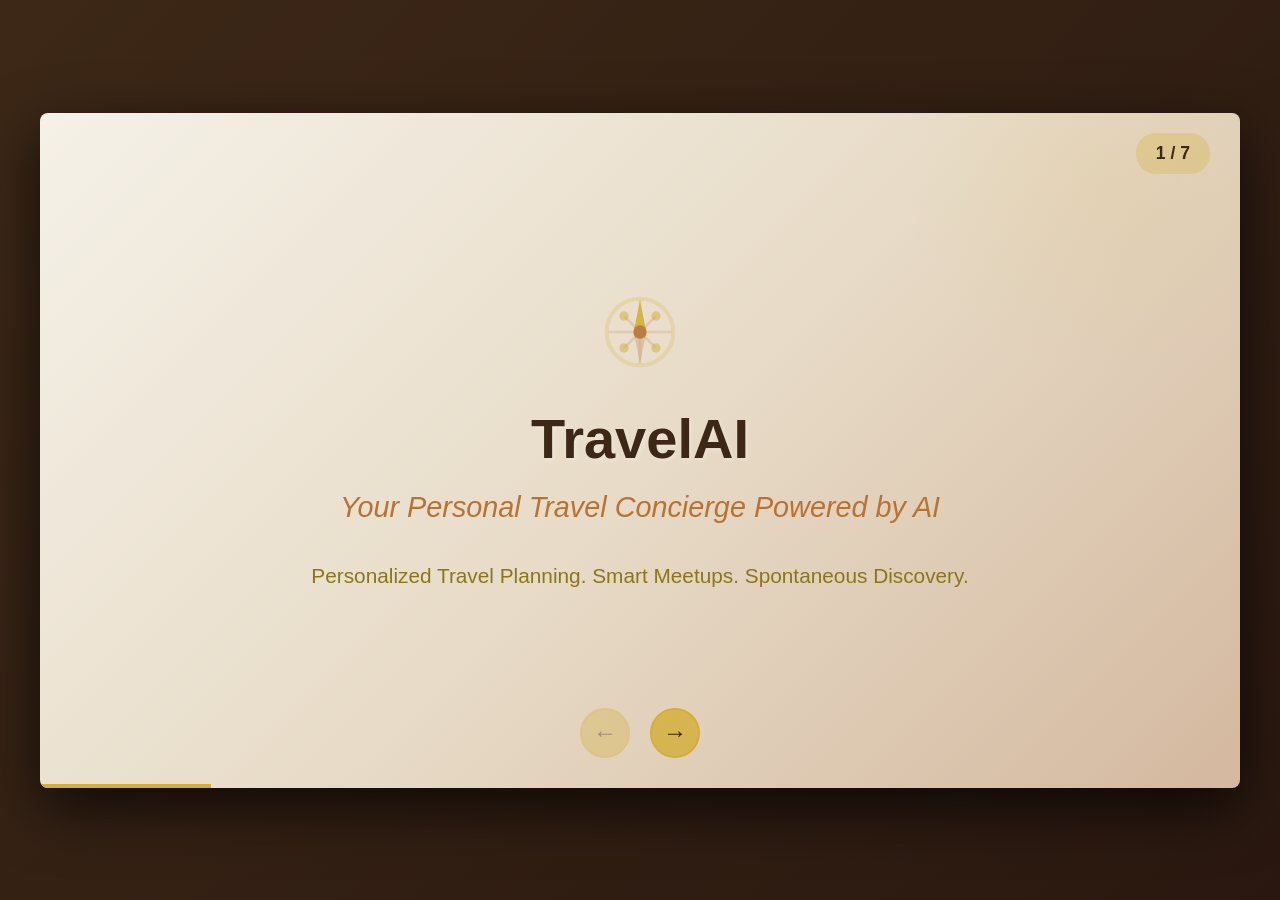
<file: travel-ai-pitch-deck.html>
<!DOCTYPE html>
<html lang="en">
<head>
    <meta charset="UTF-8">
    <meta name="viewport" content="width=device-width, initial-scale=1.0">
    <title>TravelAI - Pitch Deck</title>
    <style>
        * {
            margin: 0;
            padding: 0;
            box-sizing: border-box;
        }

        :root {
            --gold: #d4af37;
            --dark-brown: #3d2817;
            --sand: #d4b89f;
            --copper: #b87333;
            --cream: #f5f1e8;
            --dark-gold: #8b7619;
        }

        body {
            font-family: 'Segoe UI', Tahoma, Geneva, Verdana, sans-serif;
            background: linear-gradient(135deg, var(--dark-brown) 0%, #2a1810 100%);
            display: flex;
            justify-content: center;
            align-items: center;
            min-height: 100vh;
            padding: 20px;
            overflow: hidden;
        }

        .presentation-container {
            width: 100%;
            max-width: 1200px;
            aspect-ratio: 16 / 9;
            position: relative;
            box-shadow: 0 20px 60px rgba(0, 0, 0, 0.7);
            border-radius: 8px;
            overflow: hidden;
        }

        .slide {
            width: 100%;
            height: 100%;
            position: absolute;
            opacity: 0;
            transition: opacity 0.8s ease-in-out;
            display: flex;
            flex-direction: column;
            justify-content: center;
            align-items: center;
            padding: 60px;
            text-align: center;
            background: linear-gradient(135deg, #f5f1e8 0%, #e8dcc8 100%);
            overflow: hidden;
        }

        .slide.active {
            opacity: 1;
            z-index: 10;
        }

        /* Animated backgrounds for each slide */
        .slide-1 {
            background: linear-gradient(135deg, var(--cream) 0%, #e8dcc8 50%, var(--sand) 100%);
            position: relative;
        }

        .slide-1::before {
            content: '';
            position: absolute;
            top: -50%;
            right: -10%;
            width: 600px;
            height: 600px;
            background: radial-gradient(circle, rgba(212, 175, 55, 0.1) 0%, transparent 70%);
            border-radius: 50%;
            animation: float 20s ease-in-out infinite;
        }

        .slide-2, .slide-3, .slide-4, .slide-5, .slide-6, .slide-7 {
            background: linear-gradient(135deg, #f5f1e8 0%, #e8dcc8 100%);
            position: relative;
        }

        .slide::before {
            content: '';
            position: absolute;
            top: -20%;
            right: -5%;
            width: 400px;
            height: 400px;
            background: radial-gradient(circle, rgba(212, 175, 55, 0.08) 0%, transparent 70%);
            border-radius: 50%;
            z-index: 0;
            pointer-events: none;
        }

        @keyframes float {
            0%, 100% { transform: translateY(0px) rotate(0deg); }
            50% { transform: translateY(-30px) rotate(5deg); }
        }

        .slide-content {
            position: relative;
            z-index: 2;
            width: 100%;
            max-width: 1000px;
        }

        /* Compass logo animation */
        .compass-logo {
            width: 80px;
            height: 80px;
            margin: 0 auto 30px;
            animation: spin-slow 15s linear infinite;
            opacity: 0.9;
        }

        @keyframes spin-slow {
            from { transform: rotate(0deg); }
            to { transform: rotate(360deg); }
        }

        h1 {
            font-size: 3.5rem;
            color: var(--dark-brown);
            margin-bottom: 20px;
            font-weight: 700;
            text-shadow: 2px 2px 4px rgba(255, 255, 255, 0.3);
        }

        h2 {
            font-size: 2.5rem;
            color: var(--dark-brown);
            margin-bottom: 40px;
            font-weight: 600;
        }

        .tagline {
            font-size: 1.8rem;
            color: var(--copper);
            margin-bottom: 40px;
            font-weight: 300;
            font-style: italic;
        }

        .subtitle {
            font-size: 1.3rem;
            color: var(--dark-gold);
            margin: 20px 0;
            font-weight: 500;
        }

        .card-grid {
            display: grid;
            grid-template-columns: repeat(auto-fit, minmax(280px, 1fr));
            gap: 30px;
            margin: 40px 0;
            width: 100%;
        }

        .card {
            background: rgba(255, 255, 255, 0.6);
            border-left: 6px solid var(--gold);
            padding: 30px;
            border-radius: 4px;
            box-shadow: 0 8px 20px rgba(61, 40, 23, 0.1);
            transition: transform 0.3s ease, box-shadow 0.3s ease;
            backdrop-filter: blur(10px);
        }

        .card:hover {
            transform: translateY(-5px);
            box-shadow: 0 12px 30px rgba(61, 40, 23, 0.2);
        }

        .card h3 {
            color: var(--copper);
            font-size: 1.4rem;
            margin-bottom: 15px;
            display: flex;
            align-items: center;
            justify-content: flex-start;
        }

        .card-icon {
            font-size: 2rem;
            margin-right: 15px;
        }

        .card p {
            color: var(--dark-brown);
            font-size: 0.95rem;
            line-height: 1.6;
            text-align: left;
        }

        .feature-list {
            display: grid;
            grid-template-columns: 1fr 1fr;
            gap: 20px 40px;
            text-align: left;
            margin: 30px auto;
            width: 100%;
            max-width: 900px;
        }

        .feature-item {
            display: flex;
            align-items: flex-start;
            gap: 15px;
            padding: 15px;
            background: rgba(255, 255, 255, 0.4);
            border-radius: 4px;
        }

        .feature-icon {
            font-size: 1.5rem;
            color: var(--gold);
            flex-shrink: 0;
            margin-top: 3px;
        }

        .feature-text h4 {
            color: var(--dark-brown);
            font-size: 1rem;
            margin-bottom: 5px;
        }

        .feature-text p {
            color: var(--dark-brown);
            font-size: 0.85rem;
            line-height: 1.4;
        }

        .tech-stack {
            display: grid;
            grid-template-columns: 1fr 1fr;
            gap: 40px;
            margin: 40px 0;
            text-align: left;
        }

        .tech-section h3 {
            color: var(--copper);
            font-size: 1.3rem;
            margin-bottom: 20px;
            display: flex;
            align-items: center;
            gap: 10px;
        }

        .tech-list {
            list-style: none;
        }

        .tech-list li {
            color: var(--dark-brown);
            font-size: 0.95rem;
            padding: 8px 0;
            border-bottom: 1px solid rgba(212, 175, 55, 0.2);
            display: flex;
            align-items: center;
            gap: 10px;
        }

        .tech-list li::before {
            content: '▸';
            color: var(--gold);
            font-weight: bold;
            font-size: 1.2rem;
        }

        .next-steps {
            display: grid;
            grid-template-columns: 1fr 1fr;
            gap: 30px;
            margin: 30px 0;
            width: 100%;
        }

        .next-step-card {
            background: rgba(255, 255, 255, 0.6);
            padding: 25px;
            border-radius: 4px;
            border-top: 4px solid var(--gold);
            box-shadow: 0 8px 20px rgba(61, 40, 23, 0.1);
        }

        .next-step-card h3 {
            color: var(--copper);
            font-size: 1.2rem;
            margin-bottom: 15px;
        }

        .next-step-card p {
            color: var(--dark-brown);
            font-size: 0.9rem;
            line-height: 1.6;
        }

        .cta-buttons {
            display: flex;
            gap: 20px;
            justify-content: center;
            margin: 40px 0;
            flex-wrap: wrap;
        }

        .btn {
            padding: 15px 40px;
            font-size: 1.1rem;
            border: none;
            border-radius: 4px;
            cursor: pointer;
            transition: all 0.3s ease;
            font-weight: 600;
            text-decoration: none;
            display: inline-block;
        }

        .btn-primary {
            background: var(--gold);
            color: var(--dark-brown);
        }

        .btn-primary:hover {
            background: var(--dark-gold);
            transform: scale(1.05);
            box-shadow: 0 8px 20px rgba(212, 175, 55, 0.3);
        }

        .btn-secondary {
            background: var(--copper);
            color: white;
        }

        .btn-secondary:hover {
            background: var(--dark-brown);
            transform: scale(1.05);
        }

        /* Navigation */
        .nav-controls {
            position: absolute;
            bottom: 30px;
            left: 50%;
            transform: translateX(-50%);
            display: flex;
            gap: 20px;
            z-index: 20;
        }

        .nav-btn {
            width: 50px;
            height: 50px;
            border-radius: 50%;
            background: rgba(212, 175, 55, 0.8);
            border: 2px solid var(--gold);
            color: var(--dark-brown);
            font-size: 1.5rem;
            cursor: pointer;
            transition: all 0.3s ease;
            display: flex;
            justify-content: center;
            align-items: center;
            font-weight: bold;
        }

        .nav-btn:hover {
            background: var(--gold);
            transform: scale(1.1);
            box-shadow: 0 8px 20px rgba(212, 175, 55, 0.4);
        }

        .nav-btn:disabled {
            opacity: 0.4;
            cursor: not-allowed;
        }

        /* Slide counter */
        .slide-counter {
            position: absolute;
            top: 20px;
            right: 30px;
            font-size: 1.1rem;
            color: var(--dark-brown);
            background: rgba(212, 175, 55, 0.3);
            padding: 10px 20px;
            border-radius: 20px;
            font-weight: 600;
            z-index: 20;
        }

        /* Progress bar */
        .progress-bar {
            position: absolute;
            bottom: 0;
            left: 0;
            height: 4px;
            background: var(--gold);
            transition: width 0.5s ease;
            z-index: 15;
        }

        /* Responsive */
        @media (max-width: 768px) {
            .slide {
                padding: 40px 30px;
            }

            h1 {
                font-size: 2.5rem;
            }

            h2 {
                font-size: 1.8rem;
            }

            .tagline {
                font-size: 1.2rem;
            }

            .card-grid {
                grid-template-columns: 1fr;
                gap: 20px;
            }

            .feature-list {
                grid-template-columns: 1fr;
                gap: 15px;
            }

            .tech-stack {
                grid-template-columns: 1fr;
                gap: 20px;
            }

            .next-steps {
                grid-template-columns: 1fr;
            }

            .nav-controls {
                bottom: 20px;
                gap: 10px;
            }

            .nav-btn {
                width: 40px;
                height: 40px;
                font-size: 1.2rem;
            }
        }
    </style>
</head>
<body>
    <div class="presentation-container">
        <!-- Slide 1: Title -->
        <div class="slide slide-1 active">
            <div class="slide-content">
                <svg class="compass-logo" viewBox="0 0 24 24" fill="none" xmlns="http://www.w3.org/2000/svg">
                    <circle cx="12" cy="12" r="10" stroke="currentColor" stroke-width="1.2" opacity="0.25" style="color: var(--gold)"/>
                    <line x1="7.2" y1="7.2" x2="16.8" y2="16.8" stroke="currentColor" stroke-width="0.75" opacity="0.22" style="color: var(--copper)"/>
                    <line x1="16.8" y1="7.2" x2="7.2" y2="16.8" stroke="currentColor" stroke-width="0.75" opacity="0.22" style="color: var(--copper)"/>
                    <line x1="12" y1="2.5" x2="12" y2="21.5" stroke="currentColor" stroke-width="0.75" opacity="0.18" style="color: var(--copper)"/>
                    <line x1="2.5" y1="12" x2="21.5" y2="12" stroke="currentColor" stroke-width="0.75" opacity="0.18" style="color: var(--copper)"/>
                    <circle cx="7.2" cy="7.2" r="1.4" fill="currentColor" opacity="0.55" style="color: var(--gold)"/>
                    <circle cx="16.8" cy="7.2" r="1.4" fill="currentColor" opacity="0.55" style="color: var(--gold)"/>
                    <circle cx="16.8" cy="16.8" r="1.4" fill="currentColor" opacity="0.55" style="color: var(--gold)"/>
                    <circle cx="7.2" cy="16.8" r="1.4" fill="currentColor" opacity="0.55" style="color: var(--gold)"/>
                    <path d="M12 2.5L13.8 11.5L12 10.5L10.2 11.5Z" fill="currentColor" style="color: var(--gold)"/>
                    <path d="M12 21.5L10.2 12.5L12 13.5L13.8 12.5Z" fill="currentColor" opacity="0.28" style="color: var(--copper)"/>
                    <circle cx="12" cy="12" r="2" fill="currentColor" style="color: var(--copper)"/>
                </svg>
                <h1>TravelAI</h1>
                <p class="tagline">Your Personal Travel Concierge Powered by AI</p>
                <p class="subtitle">Personalized Travel Planning. Smart Meetups. Spontaneous Discovery.</p>
            </div>
        </div>

        <!-- Slide 2: Problems -->
        <div class="slide slide-2">
            <div class="slide-content">
                <h2>The Problem</h2>
                <p class="subtitle">Travel planning is broken. Let's fix it.</p>
                <div class="card-grid">
                    <div class="card">
                        <h3><span class="card-icon">⏱️</span> Time-Consuming Research</h3>
                        <p>Travelers spend hours researching routes, restaurants, and activities. Information is scattered across dozens of websites.</p>
                    </div>
                    <div class="card">
                        <h3><span class="card-icon">👥</span> Group Coordination Complexity</h3>
                        <p>Finding meetup spots that satisfy WiFi, ambiance, timing, and opening hours for diverse groups is a nightmare.</p>
                    </div>
                    <div class="card">
                        <h3><span class="card-icon">✨</span> Spontaneity Isn't Easy</h3>
                        <p>Last-minute evening activities? No personalization? Travelers miss hidden gems and serendipitous moments.</p>
                    </div>
                </div>
            </div>
        </div>

        <!-- Slide 3: AI Solution -->
        <div class="slide slide-3">
            <div class="slide-content">
                <h2>Our AI Solution</h2>
                <p class="subtitle">Elegantly solving all three problems—at once.</p>
                <div class="card-grid">
                    <div class="card">
                        <h3><span class="card-icon">🧠</span> Hyper-Personalization</h3>
                        <p>Per-trip persona wizard captures travel group, style, interests, diet, pets. AI learns and improves suggestions with every interaction via the "heart places" feature.</p>
                    </div>
                    <div class="card">
                        <h3><span class="card-icon">🎯</span> Smart Meetup Mode</h3>
                        <p>Tell us location, time, and date. Claude finds quiet, WiFi-friendly venues with real-time opening hours—perfect for teams, families, or dates.</p>
                    </div>
                    <div class="card">
                        <h3><span class="card-icon">🌙</span> Spontaneous Drive Mode</h3>
                        <p>Pick your evening vibe (Scenic / Food / City Lights / Nature / Fun / Surprise). AI finds kid-friendly spots within 1hr, open right now. Adventure awaits.</p>
                    </div>
                </div>
            </div>
        </div>

        <!-- Slide 4: Features -->
        <div class="slide slide-4">
            <div class="slide-content">
                <h2>Key Features</h2>
                <p class="subtitle">What makes TravelAI extraordinary</p>
                <div class="feature-list">
                    <div class="feature-item">
                        <div class="feature-icon">🎙️</div>
                        <div class="feature-text">
                            <h4>Voice Input</h4>
                            <p>Hands-free travel planning with 4-second silence detection</p>
                        </div>
                    </div>
                    <div class="feature-item">
                        <div class="feature-icon">❤️</div>
                        <div class="feature-text">
                            <h4>Heart Places</h4>
                            <p>Save favorites inline; AI learns & refines future suggestions</p>
                        </div>
                    </div>
                    <div class="feature-item">
                        <div class="feature-icon">🗺️</div>
                        <div class="feature-text">
                            <h4>Inline Maps</h4>
                            <p>Per-message Leaflet maps with routes, expandable per conversation</p>
                        </div>
                    </div>
                    <div class="feature-item">
                        <div class="feature-icon">🎨</div>
                        <div class="feature-text">
                            <h4>14-Theme Design System</h4>
                            <p>Personalize UI with seasonal, mood, and cultural themes</p>
                        </div>
                    </div>
                    <div class="feature-item">
                        <div class="feature-icon">🚀</div>
                        <div class="feature-text">
                            <h4>Streaming Chat</h4>
                            <p>Real-time responses with 64k token output via Claude Sonnet</p>
                        </div>
                    </div>
                    <div class="feature-item">
                        <div class="feature-icon">💾</div>
                        <div class="feature-text">
                            <h4>Saved Trips</h4>
                            <p>Bookmark responses; manage liked places across all trips</p>
                        </div>
                    </div>
                </div>
            </div>
        </div>

        <!-- Slide 5: Tech Stack -->
        <div class="slide slide-5">
            <div class="slide-content">
                <h2>Tech Stack</h2>
                <p class="subtitle">Built for speed, scale, and security</p>
                <div class="tech-stack">
                    <div class="tech-section">
                        <h3>🎨 Frontend</h3>
                        <ul class="tech-list">
                            <li>Next.js 16.2.3 (App Router, Turbopack)</li>
                            <li>React 19.2.4 + TypeScript</li>
                            <li>NextAuth v5 (Google OAuth)</li>
                            <li>Tailwind CSS v4</li>
                            <li>Leaflet/OpenStreetMap Maps</li>
                        </ul>
                    </div>
                    <div class="tech-section">
                        <h3>⚙️ Backend & AI</h3>
                        <ul class="tech-list">
                            <li>FastAPI + Uvicorn</li>
                            <li>SQLAlchemy ORM</li>
                            <li>PostgreSQL (Prod) / SQLite (Dev)</li>
                            <li>Anthropic Claude API (64k output)</li>
                            <li>Google Places & Maps APIs</li>
                        </ul>
                    </div>
                </div>
                <div style="margin-top: 30px; padding: 20px; background: rgba(255,255,255,0.4); border-radius: 4px;">
                    <p style="color: var(--dark-brown); font-size: 0.95rem;">
                        <strong>Deployment:</strong> Vercel (Frontend) + Railway (Backend) | <strong>CI/CD:</strong> GitHub Actions with automated security scanning (Bandit, Semgrep, Gitleaks)
                    </p>
                </div>
            </div>
        </div>

        <!-- Slide 6: Next Steps -->
        <div class="slide slide-6">
            <div class="slide-content">
                <h2>What's Next</h2>
                <p class="subtitle">Building the future of travel</p>
                <div class="next-steps">
                    <div class="next-step-card">
                        <h3>🎯 Short Term</h3>
                        <p>Continue development post-hackathon. Integrate with major travel platforms (Booking.com, Airbnb, Expedia). Expand to mobile apps.</p>
                    </div>
                    <div class="next-step-card">
                        <h3>💰 Revenue Model</h3>
                        <p><strong>Transaction Fees:</strong> Margin on bookings via partner integrations. <strong>Premium Ads:</strong> Sponsor featured recommendations from travel brands.</p>
                    </div>
                </div>
            </div>
        </div>

        <!-- Slide 7: CTA -->
        <div class="slide slide-7">
            <div class="slide-content">
                <h2>Let's Build the Future of Travel</h2>
                <p class="tagline">Experience TravelAI Today</p>
                <div class="cta-buttons">
                    <a href="https://travel-planner-ashen-pi.vercel.app/chat?id=a55502f9-4982-4dae-bf9f-029108db138a4" target="_blank" class="btn btn-primary">🚀 Try Live Demo</a>
                    <a href="https://github.com/praveenmj2001/TravelAgent" target="_blank" class="btn btn-secondary">💻 View GitHub</a>
                </div>
                <div style="margin-top: 60px; padding-top: 40px; border-top: 2px solid rgba(212, 175, 55, 0.3);">
                    <p style="color: var(--dark-brown); font-size: 1.1rem; font-weight: 500;">
                        Questions? Let's talk! 🌍
                    </p>
                </div>
            </div>
        </div>

        <!-- Navigation -->
        <div class="nav-controls">
            <button class="nav-btn" onclick="previousSlide()" id="prevBtn">←</button>
            <button class="nav-btn" onclick="nextSlide()" id="nextBtn">→</button>
        </div>

        <!-- Slide Counter -->
        <div class="slide-counter"><span id="currentSlide">1</span> / 7</div>

        <!-- Progress Bar -->
        <div class="progress-bar" id="progressBar"></div>
    </div>

    <script>
        let currentSlide = 1;
        const totalSlides = 7;

        function showSlide(n) {
            const slides = document.querySelectorAll('.slide');
            
            if (n > totalSlides) currentSlide = totalSlides;
            if (n < 1) currentSlide = 1;
            
            slides.forEach(slide => slide.classList.remove('active'));
            slides[currentSlide - 1].classList.add('active');
            
            document.getElementById('currentSlide').textContent = currentSlide;
            document.getElementById('prevBtn').disabled = currentSlide === 1;
            document.getElementById('nextBtn').disabled = currentSlide === totalSlides;
            
            const progress = (currentSlide / totalSlides) * 100;
            document.getElementById('progressBar').style.width = progress + '%';
        }

        function nextSlide() {
            currentSlide++;
            showSlide(currentSlide);
        }

        function previousSlide() {
            currentSlide--;
            showSlide(currentSlide);
        }

        // Keyboard navigation
        document.addEventListener('keydown', (e) => {
            if (e.key === 'ArrowRight' || e.key === ' ') {
                nextSlide();
            } else if (e.key === 'ArrowLeft') {
                previousSlide();
            }
        });

        // Initialize
        showSlide(currentSlide);
    </script>
</body>
</html>
</file>
